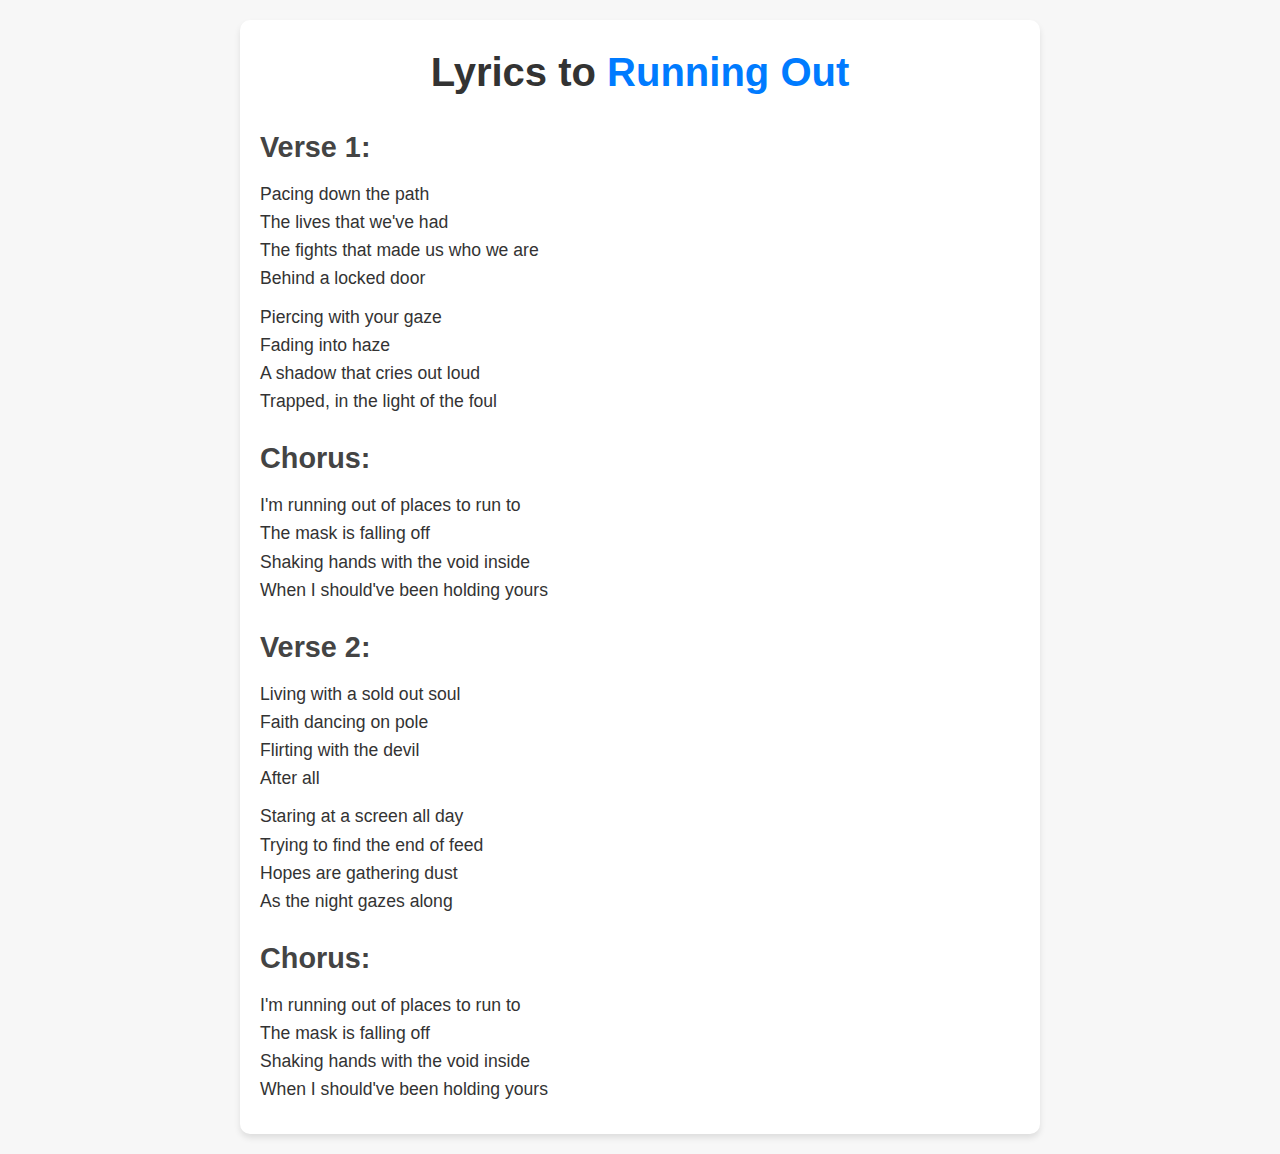
<file: running_out/lyrics.html>
<!DOCTYPE html>
<html lang="en">
<head>
    <meta charset="UTF-8">
    <meta name="viewport" content="width=device-width, initial-scale=1.0">
    <title>Lyrics - Running Out</title>
    <link rel="stylesheet" href="../css/style.css"> <!-- Link to your CSS -->
</head>
<body>
    <section class="lyrics">
        <h1>Lyrics to <span class="song-title">Running Out</span></h1>
        
        <h2>Verse 1:</h2>
        <p>Pacing down the path<br>
        The lives that we've had<br>
        The fights that made us who we are<br>
        Behind a locked door</p>

        <p>Piercing with your gaze<br>
        Fading into haze<br>
        A shadow that cries out loud<br>
        Trapped, in the light of the foul</p>

        <h2>Chorus:</h2>
        <p>I'm running out of places to run to<br>
        The mask is falling off<br>
        Shaking hands with the void inside<br>
        When I should've been holding yours</p>

        <h2>Verse 2:</h2>
        <p>Living with a sold out soul<br>
        Faith dancing on pole<br>
        Flirting with the devil<br>
        After all</p>

        <p>Staring at a screen all day<br>
        Trying to find the end of feed<br>
        Hopes are gathering dust<br>
        As the night gazes along</p>

        <h2>Chorus:</h2>
        <p>I'm running out of places to run to<br>
        The mask is falling off<br>
        Shaking hands with the void inside<br>
        When I should've been holding yours</p>
    </section>
</body>
</html>
</file>
<file: css/style.css>
/* Basic Reset */
* {
    margin: 0;
    padding: 0;
    box-sizing: border-box;
}

body {
    font-family: Arial, sans-serif;
    background-color: #f7f7f7;
    color: #333;
    line-height: 1.6;
    padding: 0 20px;
}

/* Header */
header {
    background-color: #2d2d2d;
    color: white;
    padding: 2em 0;
    text-align: center;
    border-radius: 10px;
    box-shadow: 0 4px 6px rgba(0, 0, 0, 0.1);
    margin-bottom: 40px;
}

header h1 {
    font-size: 2.5em;
    letter-spacing: 2px;
    margin-bottom: 10px;
}

header nav ul {
    list-style-type: none;
    padding: 0;
}

header nav ul li {
    display: inline;
    margin: 0 15px;
}

header nav ul li a {
    color: white;
    text-decoration: none;
    font-weight: bold;
    text-transform: uppercase;
    transition: color 0.3s ease;
}

header nav ul li a:hover {
    color: #00c4cc;
}

/* Section Styling */
section {
    margin-bottom: 40px;
}

h2, h3 {
    font-family: 'Roboto', sans-serif;
    color: #333;
}

/* Project Container */
.project {
    background-color: #fff;
    padding: 20px;
    margin-bottom: 30px;
    border-radius: 10px;
    box-shadow: 0 4px 6px rgba(0, 0, 0, 0.1);
}

.project h3 {
    font-size: 1.8em;
    margin-bottom: 15px;
}

.project a {
    color: #007bff;
    text-decoration: none;
    transition: color 0.3s ease;
}

.project a:hover {
    color: #00c4cc;
}

/* Styling the Audio Container */
.audio-container {
    position: relative;
    margin-top: 15px;
    background-color: #f1f1f1;
    border-radius: 8px;
    padding: 15px;
    box-shadow: 0 2px 5px rgba(0, 0, 0, 0.1);
}

audio {
    width: 100%;
    margin: 0;
    border-radius: 8px;
    border: 1px solid #ddd;
    background-color: #fff;
}

/* Styling the Download Button */
.audio-actions {
    margin-top: 10px;
    text-align: center;
}

.download-btn {
    display: inline-block;
    padding: 10px 20px;
    background-color: #f76c6c; /* Changed to a contrasting color (red) */
    color: white;
    text-decoration: none;
    border-radius: 5px;
    font-weight: bold;
    transition: background-color 0.3s ease, transform 0.2s ease;
}

.download-btn:hover {
    background-color: #e64e4e; /* Darker red for hover effect */
    transform: scale(1.05); /* Slightly enlarge the button on hover */
}

/* General Project Section Styling */
.project ul {
    list-style-type: none;
    padding: 0;
}

.project ul li {
    margin-bottom: 10px;
}

.project h3 {
    font-size: 1.8em;
    margin-bottom: 15px;
}

.project a {
    color: #007bff;
    text-decoration: none;
    font-weight: bold;
}

.project a:hover {
    color: #00c4cc;
}

/* About Section */
#about {
    background-color: #fff;
    padding: 20px;
    border-radius: 10px;
    box-shadow: 0 4px 6px rgba(0, 0, 0, 0.1);
}

#about p {
    font-size: 1.1em;
    color: #555;
}

/* Footer Styling */
footer {
    background-color: #2d2d2d;
    color: white;
    text-align: center;
    padding: 1em 0;
    margin-top: 40px;
    border-radius: 5px;
}

footer p {
    font-size: 0.9em;
}

/* Responsive Design */
@media (max-width: 768px) {
    header h1 {
        font-size: 2em;
    }

    header nav ul {
        text-align: center;
        padding: 0;
    }

    header nav ul li {
        display: block;
        margin: 10px 0;
    }

    .project ul li a {
        padding: 10px 20px;
    }

    /* Audio Player adjustments for smaller screens */
    .audio-container {
        padding: 10px;
    }

    .download-btn {
        padding: 8px 18px;
    }
}
/* Styling the lyrics section */
.lyrics {
    background-color: #fff;
    color: #333;
    padding: 20px;
    border-radius: 10px;
    margin: 20px auto;
    max-width: 800px;
    box-shadow: 0 4px 6px rgba(0, 0, 0, 0.1);
}

.lyrics h1 {
    text-align: center;
    font-size: 2.5em;
    margin-bottom: 20px;
    color: #333;
}

.lyrics h2 {
    font-size: 1.8em;
    margin-top: 20px;
    color: #444;
    font-weight: bold;
}

.lyrics p {
    font-size: 1.1em;
    line-height: 1.6;
    margin: 10px 0;
    text-align: justify;
}

/* Styling for the song title in the header */
.song-title {
    color: #007bff;
    font-weight: bold;
}
</file>
